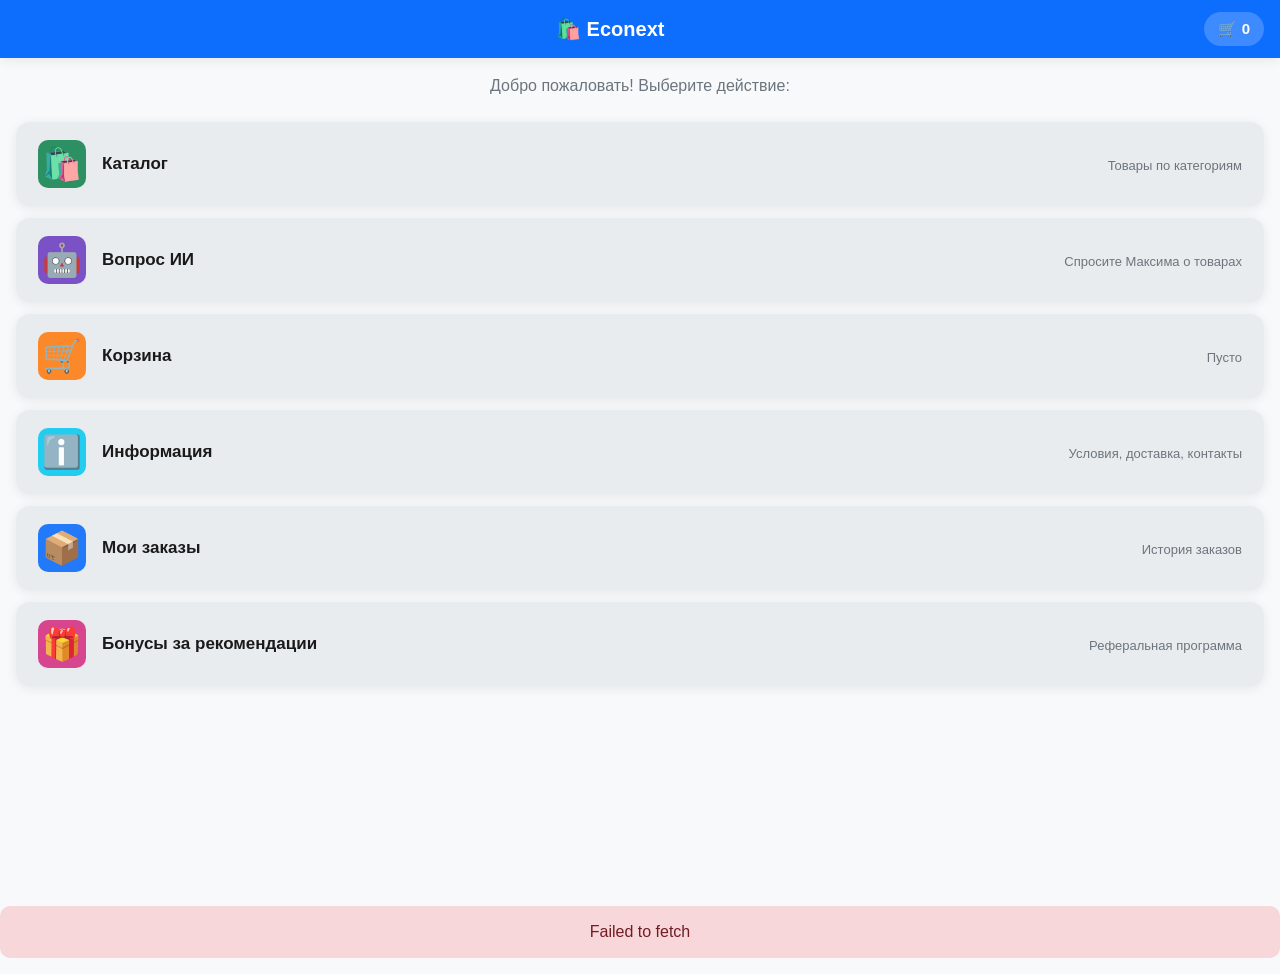
<file: index.html>
<!DOCTYPE html>
<html lang="ru">
<head>
    <meta charset="UTF-8">
    <meta name="viewport" content="width=device-width, initial-scale=1.0, maximum-scale=1.0, user-scalable=no">
    <title>Econext — Каталог и консультант</title>
    <script src="https://telegram.org/js/telegram-web-app.js"></script>
    <!-- URL API (каталог, корзина, ИИ). При деплое на Vercel укажите сюда адрес бэкенда с той же БД. -->
    <script>window.API_BASE_URL = window.API_BASE_URL || "https://econextassistent-maxcher1981.amvera.io";</script>
    <link rel="stylesheet" href="/static/css/style.css">
</head>
<body>
    <div id="app">
        <!-- Header (общий) -->
        <header class="header">
            <button type="button" id="header-back" class="header-back hidden" aria-label="Назад">←</button>
            <h1 class="header-title">🛍️ Econext</h1>
            <button type="button" id="header-cart" class="header-cart" aria-label="Корзина">
                🛒 <span id="cart-count">0</span>
            </button>
        </header>

        <!-- Главное меню (как в боте) -->
        <main id="screen-home" class="screen active">
            <div class="welcome-block">
                <p class="welcome-text">Добро пожаловать! Выберите действие:</p>
            </div>
            <nav class="main-menu">
                <button type="button" class="menu-btn menu-btn-catalog" data-screen="catalog">
                    <span class="menu-btn-icon">🛍️</span>
                    <span class="menu-btn-title">Каталог</span>
                    <span class="menu-btn-desc">Товары по категориям</span>
                </button>
                <button type="button" class="menu-btn menu-btn-ai" data-screen="ai">
                    <span class="menu-btn-icon">🤖</span>
                    <span class="menu-btn-title">Вопрос ИИ</span>
                    <span class="menu-btn-desc">Спросите Максима о товарах</span>
                </button>
                <button type="button" class="menu-btn menu-btn-cart" data-screen="cart">
                    <span class="menu-btn-icon">🛒</span>
                    <span class="menu-btn-title">Корзина</span>
                    <span class="menu-btn-desc" id="home-cart-summary">Пусто</span>
                </button>
                <button type="button" class="menu-btn menu-btn-info" data-screen="info">
                    <span class="menu-btn-icon">ℹ️</span>
                    <span class="menu-btn-title">Информация</span>
                    <span class="menu-btn-desc">Условия, доставка, контакты</span>
                </button>
                <button type="button" class="menu-btn menu-btn-orders" data-screen="orders">
                    <span class="menu-btn-icon">📦</span>
                    <span class="menu-btn-title">Мои заказы</span>
                    <span class="menu-btn-desc">История заказов</span>
                </button>
                <button type="button" class="menu-btn menu-btn-bonus" data-screen="referral">
                    <span class="menu-btn-icon">🎁</span>
                    <span class="menu-btn-title">Бонусы за рекомендации</span>
                    <span class="menu-btn-desc">Реферальная программа</span>
                </button>
            </nav>
        </main>

        <!-- Экран: Каталог -->
        <section id="screen-catalog" class="screen">
            <div class="screen-inner">
                <div class="search-section">
                    <input type="text" id="search-input" placeholder="🔍 Поиск товаров..." class="search-input">
                    <button type="button" id="search-btn" class="search-btn">Найти</button>
                </div>
                <button type="button" class="btn-secondary btn-block" id="btn-show-all-products">📦 Показать все товары</button>
                <div id="categories-section" class="section">
                    <h2 class="section-title">Категории</h2>
                    <div id="categories-list" class="categories-grid"></div>
                </div>
                <div id="all-products-section" class="section hidden">
                    <h2 class="section-title">Все товары</h2>
                    <div id="all-products-list" class="products-grid"></div>
                    <div id="all-products-pagination" class="pagination"></div>
                </div>
                <div id="products-section" class="section hidden">
                    <h2 class="section-title" id="category-title"></h2>
                    <div id="products-list" class="products-grid"></div>
                    <div id="pagination" class="pagination"></div>
                </div>
                <div id="product-details" class="product-details-view hidden">
                    <button type="button" class="back-button" id="back-from-product">← Назад к списку</button>
                    <div id="product-content"></div>
                </div>
                <div class="screen-footer">
                    <button type="button" class="btn-back-to-menu" data-screen="home">← В главное меню</button>
                </div>
            </div>
        </section>

        <!-- Экран: Вопрос ИИ -->
        <section id="screen-ai" class="screen">
            <div class="screen-inner ai-chat-wrap">
                <div id="ai-messages" class="ai-messages"></div>
                <div class="ai-input-row">
                    <input type="text" id="ai-input" placeholder="Задайте вопрос ИИ-консультанту..." class="ai-input">
                    <button type="button" id="ai-send-btn" class="ai-send-btn">Отправить</button>
                </div>
                <div class="screen-footer">
                    <button type="button" class="btn-back-to-menu" data-screen="home">← В главное меню</button>
                </div>
            </div>
        </section>

        <!-- Экран: Корзина -->
        <section id="screen-cart" class="screen">
            <div class="screen-inner">
                <div id="cart-empty" class="empty-state">
                    <p>🛒 Корзина пуста</p>
                    <button type="button" class="btn-primary" data-screen="catalog">Перейти в каталог</button>
                </div>
                <div id="cart-items" class="cart-items hidden"></div>
                <div id="cart-summary" class="cart-summary hidden">
                    <div class="summary-row"><span>Товаров:</span><span id="cart-items-count">0</span></div>
                    <div class="summary-row total"><span>Итого:</span><span id="cart-total">0 ₽</span></div>
                    <button type="button" id="checkout-btn" class="btn-primary btn-large">Оформить заказ</button>
                </div>
                <div class="screen-footer">
                    <button type="button" class="btn-back-to-menu" data-screen="home">← В главное меню</button>
                </div>
            </div>
        </section>

        <!-- Экран: Информация -->
        <section id="screen-info" class="screen">
            <div class="screen-inner">
                <div id="info-menu" class="info-menu">
                    <button type="button" class="info-menu-item" data-info="faq">❓ Частые вопросы</button>
                    <button type="button" class="info-menu-item" data-info="order-conditions">📋 Условия заказа</button>
                    <button type="button" class="info-menu-item" data-info="how-to-order">📋 Как заказать</button>
                    <button type="button" class="info-menu-item" data-info="delivery">🚚 Доставка</button>
                    <button type="button" class="info-menu-item" data-info="promotions">🎁 Акции</button>
                    <button type="button" class="info-menu-item" data-info="contacts">📞 Контакты</button>
                    <button type="button" class="info-menu-item" data-info="wholesale">📦 Оптовая заявка</button>
                    <button type="button" class="info-menu-item" data-info="subscription">🔔 Подписка</button>
                    <button type="button" class="btn-back-to-menu btn-back-inline" data-screen="home">← В главное меню</button>
                </div>
                <div id="info-content" class="info-content hidden">
                    <button type="button" class="back-button" id="back-from-info-section">← К разделу Информация</button>
                    <div id="faq-section" class="info-section hidden"><div id="faq-list"></div></div>
                    <div id="order-conditions-section" class="info-section hidden"><div id="order-conditions-content"></div></div>
                    <div id="how-to-order-section" class="info-section hidden"><div id="how-to-order-content"></div></div>
                    <div id="delivery-section" class="info-section hidden"><div id="delivery-content"></div></div>
                    <div id="promotions-section" class="info-section hidden"><div id="promotions-content"></div></div>
                    <div id="contacts-section" class="info-section hidden"><div id="contacts-content"></div></div>
                    <div id="wholesale-section" class="info-section hidden">
                        <h2 class="section-title">📦 Оптовая заявка</h2>
                        <form id="wholesale-form" class="checkout-form">
                            <div class="form-group"><label>Ваше имя *</label><input type="text" name="name" required></div>
                            <div class="form-group"><label>Контакт (телефон или Telegram) *</label><input type="text" name="contact" required></div>
                            <div class="form-group"><label>Ваш вопрос *</label><textarea name="question" required></textarea></div>
                            <button type="submit" class="btn-primary btn-large">Отправить заявку</button>
                        </form>
                    </div>
                    <div id="subscription-section" class="info-section hidden">
                        <h2 class="section-title">🔔 Подписка</h2>
                        <div id="subscription-status"></div>
                        <button type="button" id="toggle-subscription-btn" class="btn-primary btn-large">Подписаться</button>
                    </div>
                </div>
            </div>
        </section>

        <!-- Экран: Мои заказы -->
        <section id="screen-orders" class="screen">
            <div class="screen-inner">
                <h2 class="section-title">📦 Мои заказы</h2>
                <div id="orders-list" class="orders-list"></div>
                <div class="screen-footer">
                    <button type="button" class="btn-back-to-menu" data-screen="home">← В главное меню</button>
                </div>
            </div>
        </section>

        <!-- Экран: Бонусы / Реферальная программа -->
        <section id="screen-referral" class="screen">
            <div class="screen-inner">
                <div id="referral-content" class="info-text"></div>
                <div class="screen-footer">
                    <button type="button" class="btn-back-to-menu" data-screen="home">← В главное меню</button>
                </div>
            </div>
        </section>

        <!-- Loading -->
        <div id="loading" class="loading hidden">
            <div class="spinner"></div>
            <p>Загрузка...</p>
        </div>
        <div id="error" class="error hidden"><p id="error-message"></p></div>
    </div>

    <!-- Модальное окно: Оформление заказа -->
    <div id="checkout-modal" class="modal hidden">
        <div class="modal-content">
            <div class="modal-header">
                <h2>Оформление заказа</h2>
                <button type="button" class="close-btn" id="close-checkout">✕</button>
            </div>
            <form id="checkout-form" class="checkout-form">
                <div class="form-group">
                    <label>ФИО *</label>
                    <input type="text" name="name" required>
                </div>
                <div class="form-group">
                    <label>Способ доставки *</label>
                    <select name="shipping" required>
                        <option value="post">Почта России</option>
                        <option value="cdek">СДЭК</option>
                        <option value="pyaterochka">Пятёрочка</option>
                    </select>
                </div>
                <div class="form-group">
                    <label>Адрес *</label>
                    <textarea name="address" required></textarea>
                </div>
                <div class="form-group">
                    <label>Телефон *</label>
                    <input type="tel" name="phone" required>
                </div>
                <div class="form-group">
                    <label>Telegram</label>
                    <input type="text" name="telegram">
                </div>
                <div class="form-group">
                    <label>Комментарий</label>
                    <textarea name="comment"></textarea>
                </div>
                <button type="submit" class="btn-primary btn-large">Отправить заказ</button>
            </form>
        </div>
    </div>

    <script src="/static/js/app.js"></script>
</body>
</html>
</file>
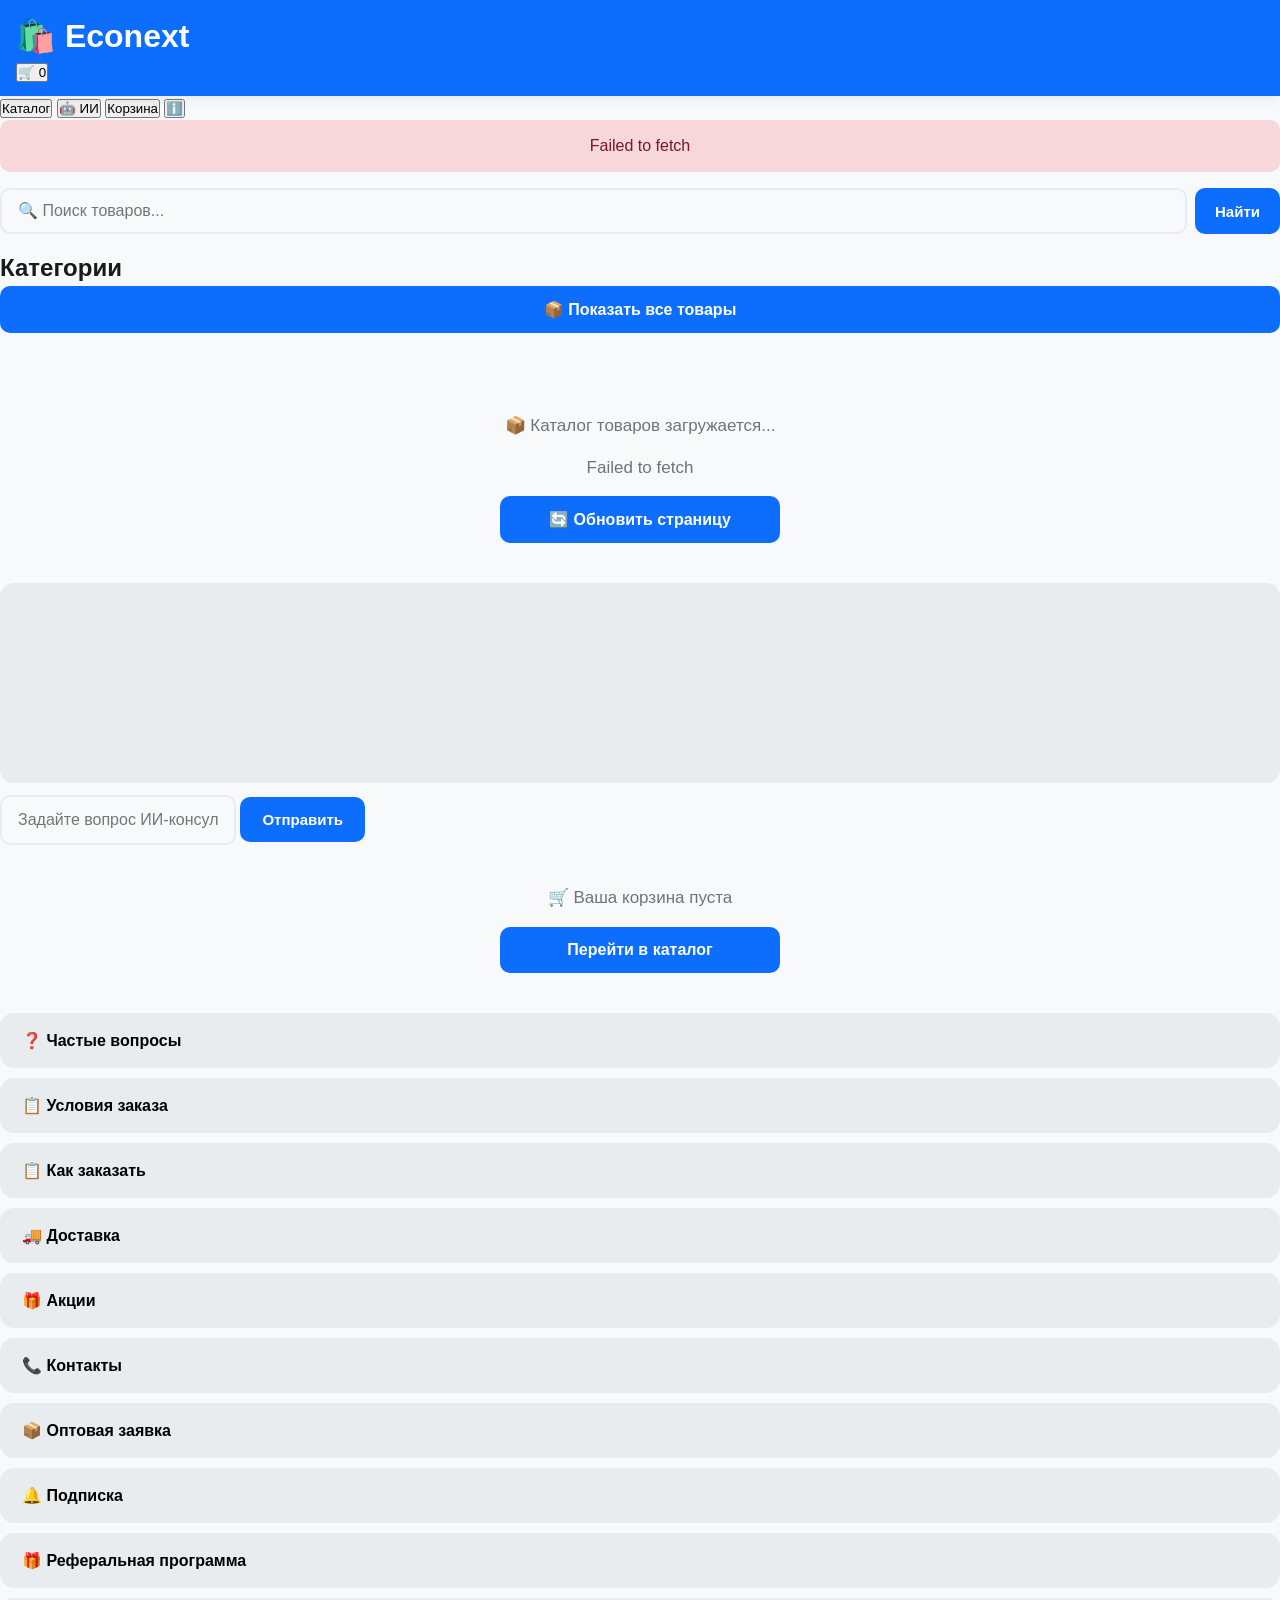
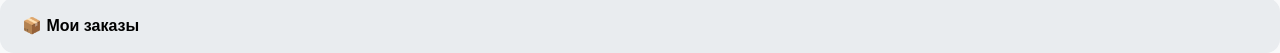
<file: index_github_pages.html>
<!DOCTYPE html>
<html lang="ru">
<head>
    <meta charset="UTF-8">
    <meta name="viewport" content="width=device-width, initial-scale=1.0, maximum-scale=1.0, user-scalable=no">
    <title>Econext - Каталог микрофибры</title>
    <script src="https://telegram.org/js/telegram-web-app.js"></script>
    <link rel="stylesheet" href="static/css/style.css">
    <!-- Для GitHub Pages: укажи URL твоего API (Vercel, туннель бота и т.д.) -->
    <script>window.API_BASE_URL = "https://econext-assistent.vercel.app";</script>
</head>
<body>
    <div id="app">
        <!-- Header -->
        <header class="header">
            <div class="header-content">
                <h1>🛍️ Econext</h1>
                <div class="header-actions">
                    <button id="cart-btn" class="cart-button">
                        🛒 <span id="cart-count">0</span>
                    </button>
                </div>
            </div>
        </header>

        <!-- Navigation Tabs -->
        <nav class="tabs">
            <button class="tab active" data-tab="catalog">Каталог</button>
            <button class="tab" data-tab="ai">🤖 ИИ</button>
            <button class="tab" data-tab="cart">Корзина</button>
            <button class="tab" data-tab="info">ℹ️</button>
        </nav>

        <!-- Loading -->
        <div id="loading" class="loading">
            <div class="spinner"></div>
            <p>Загрузка...</p>
        </div>

        <!-- Error -->
        <div id="error" class="error hidden">
            <p id="error-message"></p>
        </div>

        <!-- Catalog Tab -->
        <div id="catalog-tab" class="tab-content active">
            <div class="search-section">
                <input type="text" id="search-input" placeholder="🔍 Поиск товаров..." class="search-input">
                <button id="search-btn" class="search-btn">Найти</button>
            </div>
            <div id="categories-section" class="section">
                <h2>Категории</h2>
                <button class="btn-primary" onclick="showAllProducts()" style="margin-bottom: 16px;">📦 Показать все товары</button>
                <div id="categories-list" class="categories-grid"></div>
            </div>
            <div id="all-products-section" class="section hidden">
                <div class="section-header">
                    <button id="back-to-categories-from-all" class="back-button">⬅️ Назад</button>
                    <h2>Все товары</h2>
                </div>
                <div id="all-products-list" class="products-grid"></div>
                <div id="all-products-pagination" class="pagination"></div>
            </div>
            <div id="products-section" class="section hidden">
                <div class="section-header">
                    <button id="back-to-categories" class="back-button">⬅️ Назад</button>
                    <h2 id="category-title"></h2>
                </div>
                <div id="products-list" class="products-grid"></div>
                <div id="pagination" class="pagination"></div>
            </div>
            <div id="product-details" class="product-details hidden">
                <button id="back-to-products" class="back-button">⬅️ Назад</button>
                <div id="product-content"></div>
            </div>
        </div>

        <!-- AI Chat Tab -->
        <div id="ai-tab" class="tab-content">
            <div class="ai-chat-container">
                <div id="ai-messages" class="ai-messages"></div>
                <div class="ai-input-container">
                    <input type="text" id="ai-input" placeholder="Задайте вопрос ИИ-консультанту Максиму..." class="ai-input">
                    <button id="ai-send-btn" class="ai-send-btn">Отправить</button>
                </div>
            </div>
        </div>

        <!-- Cart Tab -->
        <div id="cart-tab" class="tab-content">
            <div id="cart-content">
                <div id="cart-empty" class="empty-state">
                    <p>🛒 Ваша корзина пуста</p>
                    <button class="btn-primary" onclick="showTab('catalog')">Перейти в каталог</button>
                </div>
                <div id="cart-items" class="cart-items hidden"></div>
                <div id="cart-summary" class="cart-summary hidden">
                    <div class="summary-row">
                        <span>Товаров:</span>
                        <span id="cart-items-count">0</span>
                    </div>
                    <div class="summary-row">
                        <span>Итого:</span>
                        <span id="cart-total">0 ₽</span>
                    </div>
                    <button id="checkout-btn" class="btn-primary btn-large">Оформить заказ</button>
                </div>
            </div>
        </div>

        <!-- Info Tab -->
        <div id="info-tab" class="tab-content">
            <div class="info-menu">
                <button class="info-menu-item" onclick="showInfoSection('faq')">❓ Частые вопросы</button>
                <button class="info-menu-item" onclick="showInfoSection('order-conditions')">📋 Условия заказа</button>
                <button class="info-menu-item" onclick="showInfoSection('how-to-order')">📋 Как заказать</button>
                <button class="info-menu-item" onclick="showInfoSection('delivery')">🚚 Доставка</button>
                <button class="info-menu-item" onclick="showInfoSection('promotions')">🎁 Акции</button>
                <button class="info-menu-item" onclick="showInfoSection('contacts')">📞 Контакты</button>
                <button class="info-menu-item" onclick="showInfoSection('wholesale')">📦 Оптовая заявка</button>
                <button class="info-menu-item" onclick="showInfoSection('subscription')">🔔 Подписка</button>
                <button class="info-menu-item" onclick="showInfoSection('referral')">🎁 Реферальная программа</button>
                <button class="info-menu-item" onclick="showInfoSection('orders')">📦 Мои заказы</button>
            </div>
            <div id="faq-section" class="info-section hidden">
                <button class="back-button" onclick="hideInfoSection()">⬅️ Назад</button>
                <h2>❓ Частые вопросы</h2>
                <div id="faq-list"></div>
            </div>
            <div id="order-conditions-section" class="info-section hidden">
                <button class="back-button" onclick="hideInfoSection()">⬅️ Назад</button>
                <div id="order-conditions-content"></div>
            </div>
            <div id="how-to-order-section" class="info-section hidden">
                <button class="back-button" onclick="hideInfoSection()">⬅️ Назад</button>
                <div id="how-to-order-content"></div>
            </div>
            <div id="promotions-section" class="info-section hidden">
                <button class="back-button" onclick="hideInfoSection()">⬅️ Назад</button>
                <div id="promotions-content"></div>
            </div>
            <div id="delivery-section" class="info-section hidden">
                <button class="back-button" onclick="hideInfoSection()">⬅️ Назад</button>
                <div id="delivery-content"></div>
            </div>
            <div id="contacts-section" class="info-section hidden">
                <button class="back-button" onclick="hideInfoSection()">⬅️ Назад</button>
                <div id="contacts-content"></div>
            </div>
            <div id="wholesale-section" class="info-section hidden">
                <button class="back-button" onclick="hideInfoSection()">⬅️ Назад</button>
                <h2>📦 Оптовая заявка</h2>
                <form id="wholesale-form" class="checkout-form">
                    <div class="form-group">
                        <label>Ваше имя *</label>
                        <input type="text" name="name" required>
                    </div>
                    <div class="form-group">
                        <label>Контакт (телефон или Telegram) *</label>
                        <input type="text" name="contact" required>
                    </div>
                    <div class="form-group">
                        <label>Ваш вопрос *</label>
                        <textarea name="question" required></textarea>
                    </div>
                    <button type="submit" class="btn-primary btn-large">Отправить заявку</button>
                </form>
            </div>
            <div id="subscription-section" class="info-section hidden">
                <button class="back-button" onclick="hideInfoSection()">⬅️ Назад</button>
                <h2>🔔 Подписка</h2>
                <div id="subscription-status"></div>
                <button id="toggle-subscription-btn" class="btn-primary btn-large">Подписаться</button>
            </div>
            <div id="referral-section" class="info-section hidden">
                <button class="back-button" onclick="hideInfoSection()">⬅️ Назад</button>
                <div id="referral-content"></div>
            </div>
            <div id="orders-section" class="info-section hidden">
                <button class="back-button" onclick="hideInfoSection()">⬅️ Назад</button>
                <h2>📦 Мои заказы</h2>
                <div id="orders-list"></div>
            </div>
        </div>
    </div>

    <div id="checkout-modal" class="modal hidden">
        <div class="modal-content">
            <div class="modal-header">
                <h2>Оформление заказа</h2>
                <button class="close-btn" onclick="closeCheckoutModal()">✕</button>
            </div>
            <form id="checkout-form" class="checkout-form">
                <div class="form-group">
                    <label>ФИО *</label>
                    <input type="text" name="name" required>
                </div>
                <div class="form-group">
                    <label>Способ доставки *</label>
                    <select name="shipping" required>
                        <option value="post">Почта России</option>
                        <option value="cdek">СДЭК</option>
                        <option value="pyaterochka">Пятёрочка</option>
                    </select>
                </div>
                <div class="form-group">
                    <label>Адрес *</label>
                    <textarea name="address" required></textarea>
                </div>
                <div class="form-group">
                    <label>Телефон *</label>
                    <input type="tel" name="phone" required>
                </div>
                <div class="form-group">
                    <label>Telegram</label>
                    <input type="text" name="telegram">
                </div>
                <div class="form-group">
                    <label>Комментарий</label>
                    <textarea name="comment"></textarea>
                </div>
                <button type="submit" class="btn-primary btn-large">Отправить заказ</button>
            </form>
        </div>
    </div>

    <script src="static/js/app.js"></script>
</body>
</html>
</file>
<file: static/css/style.css>
/* Econext Mini App — единый стиль с ботом, удобные кнопки */
:root {
    --bg: var(--tg-theme-bg-color, #f8f9fa);
    --text: var(--tg-theme-text-color, #1a1a1a);
    --hint: var(--tg-theme-hint-color, #6c757d);
    --button: var(--tg-theme-button-color, #0d6efd);
    --button-text: var(--tg-theme-button-text-color, #fff);
    --secondary-bg: var(--tg-theme-secondary-bg-color, #e9ecef);
    --header-bg: var(--tg-theme-header-bg-color, #0d6efd);
    --header-text: var(--tg-theme-header-text-color, #fff);
    --radius: 14px;
    --radius-sm: 10px;
    --shadow: 0 2px 12px rgba(0,0,0,0.08);
    --shadow-hover: 0 4px 16px rgba(0,0,0,0.12);
}

* { margin: 0; padding: 0; box-sizing: border-box; }

body {
    font-family: -apple-system, BlinkMacSystemFont, 'Segoe UI', Roboto, 'Helvetica Neue', Arial, sans-serif;
    background: var(--bg);
    color: var(--text);
    line-height: 1.5;
    padding-bottom: env(safe-area-inset-bottom, 20px);
}

/* Header */
.header {
    display: flex;
    align-items: center;
    justify-content: space-between;
    padding: 12px 16px;
    background: var(--header-bg);
    color: var(--header-text);
    position: sticky;
    top: 0;
    z-index: 100;
    box-shadow: var(--shadow);
    min-height: 52px;
}

.header-back {
    background: rgba(255,255,255,0.2);
    border: none;
    color: inherit;
    width: 40px;
    height: 40px;
    border-radius: var(--radius-sm);
    font-size: 20px;
    cursor: pointer;
    display: flex;
    align-items: center;
    justify-content: center;
}
.header-back:not(.hidden):active { background: rgba(255,255,255,0.35); }
.header-back.hidden { display: none !important; }

.header-title {
    font-size: 20px;
    font-weight: 700;
    flex: 1;
    text-align: center;
}

.header-cart {
    background: rgba(255,255,255,0.2);
    border: none;
    color: inherit;
    padding: 8px 14px;
    border-radius: 20px;
    font-size: 15px;
    font-weight: 600;
    cursor: pointer;
}
.header-cart:active { background: rgba(255,255,255,0.35); }

/* Screens */
.screen {
    display: none;
    min-height: calc(100vh - 52px);
    padding: 16px;
}
.screen.active { display: block; }

.screen-inner {
    max-width: 480px;
    margin: 0 auto;
}

/* Home: welcome + menu buttons */
.welcome-block {
    text-align: center;
    margin-bottom: 24px;
}
.welcome-text {
    font-size: 16px;
    color: var(--hint);
}

.main-menu {
    display: flex;
    flex-direction: column;
    gap: 12px;
}

.menu-btn {
    display: flex;
    align-items: center;
    gap: 16px;
    width: 100%;
    padding: 16px 20px;
    background: var(--secondary-bg);
    border: 2px solid transparent;
    border-radius: var(--radius);
    cursor: pointer;
    text-align: left;
    font-family: inherit;
    color: var(--text);
    box-shadow: var(--shadow);
    transition: transform 0.15s, box-shadow 0.15s, border-color 0.15s;
}
.menu-btn:active {
    transform: scale(0.98);
    box-shadow: 0 1px 6px rgba(0,0,0,0.1);
}
.menu-btn:hover { border-color: var(--button); }

.menu-btn-icon {
    font-size: 32px;
    width: 48px;
    height: 48px;
    display: flex;
    align-items: center;
    justify-content: center;
    background: var(--bg);
    border-radius: var(--radius-sm);
}
.menu-btn-title {
    font-size: 17px;
    font-weight: 700;
    flex: 1;
}
.menu-btn-desc {
    font-size: 13px;
    color: var(--hint);
    display: block;
    margin-top: 2px;
}

.menu-btn-catalog { --accent: #198754; }
.menu-btn-ai { --accent: #6f42c1; }
.menu-btn-cart { --accent: #fd7e14; }
.menu-btn-info { --accent: #0dcaf0; }
.menu-btn-orders { --accent: #0d6efd; }
.menu-btn-bonus { --accent: #d63384; }
.menu-btn .menu-btn-icon { background: var(--accent, var(--button)); opacity: 0.9; }

/* Buttons */
.btn-primary {
    background: var(--button);
    color: var(--button-text);
    border: none;
    padding: 14px 24px;
    border-radius: var(--radius-sm);
    font-size: 16px;
    font-weight: 600;
    cursor: pointer;
    width: 100%;
    transition: opacity 0.2s;
}
.btn-primary:active { opacity: 0.85; }
.btn-primary:disabled { opacity: 0.5; cursor: not-allowed; }
.btn-large { padding: 16px; font-size: 17px; }

.btn-secondary {
    background: var(--secondary-bg);
    color: var(--text);
    border: 2px solid var(--hint);
    padding: 12px 20px;
    border-radius: var(--radius-sm);
    font-size: 15px;
    font-weight: 500;
    cursor: pointer;
    transition: border-color 0.2s, background 0.2s;
}
.btn-secondary:active { background: var(--hint); color: var(--button-text); }
.btn-block { width: 100%; margin-bottom: 16px; }

.back-button {
    background: transparent;
    border: none;
    color: var(--button);
    font-size: 16px;
    padding: 8px 0;
    margin-bottom: 12px;
    cursor: pointer;
}

/* Section */
.section { margin-bottom: 24px; }
.section.hidden { display: none !important; }
.section-title { font-size: 18px; font-weight: 700; margin-bottom: 12px; }

/* Search */
.search-section { display: flex; gap: 8px; margin-bottom: 16px; }
.search-input {
    flex: 1;
    padding: 12px 16px;
    border: 2px solid var(--secondary-bg);
    border-radius: var(--radius-sm);
    font-size: 16px;
    background: var(--bg);
    color: var(--text);
}
.search-input:focus { outline: none; border-color: var(--button); }
.search-btn {
    padding: 12px 20px;
    background: var(--button);
    color: var(--button-text);
    border: none;
    border-radius: var(--radius-sm);
    font-size: 15px;
    font-weight: 600;
    cursor: pointer;
}
.search-btn:active { opacity: 0.9; }

/* Categories grid */
.categories-grid {
    display: grid;
    grid-template-columns: repeat(2, 1fr);
    gap: 12px;
}
.category-card {
    background: var(--secondary-bg);
    border-radius: var(--radius);
    padding: 20px;
    text-align: center;
    cursor: pointer;
    border: 2px solid transparent;
    transition: transform 0.15s, border-color 0.15s;
}
.category-card:active { transform: scale(0.98); }
.category-card:hover { border-color: var(--button); }
.category-card .emoji { font-size: 36px; margin-bottom: 8px; }
.category-card .name { font-size: 14px; font-weight: 600; }

/* Products grid */
.products-grid {
    display: grid;
    grid-template-columns: repeat(2, 1fr);
    gap: 12px;
}
.product-card {
    background: var(--bg);
    border-radius: var(--radius);
    overflow: hidden;
    cursor: pointer;
    border: 2px solid var(--secondary-bg);
    transition: transform 0.15s, border-color 0.15s;
}
.product-card:active { transform: scale(0.98); }
.product-card:hover { border-color: var(--button); }
.product-image {
    width: 100%;
    height: 140px;
    object-fit: cover;
    background: var(--secondary-bg);
}
.product-info { padding: 12px; }
.product-name {
    font-size: 14px;
    font-weight: 600;
    margin-bottom: 6px;
    display: -webkit-box;
    -webkit-line-clamp: 2;
    -webkit-box-orient: vertical;
    overflow: hidden;
}
.product-price { font-size: 17px; font-weight: 700; color: var(--button); }
.product-old-price { font-size: 12px; color: var(--hint); text-decoration: line-through; margin-left: 6px; }

/* Product details */
.product-details-view { padding: 0; }
.product-details-view.hidden { display: none !important; }
.product-details-image {
    width: 100%;
    max-height: 280px;
    object-fit: contain;
    border-radius: var(--radius);
    margin-bottom: 16px;
    background: var(--secondary-bg);
}
.product-details-name { font-size: 20px; font-weight: 700; margin-bottom: 12px; }
.product-details-price { font-size: 22px; font-weight: 700; color: var(--button); margin-bottom: 12px; }
.product-details-description { font-size: 14px; line-height: 1.6; color: var(--hint); margin-bottom: 20px; }

/* Pagination */
.pagination {
    display: flex;
    justify-content: center;
    align-items: center;
    gap: 12px;
    margin-top: 20px;
}
.pagination button {
    background: var(--secondary-bg);
    border: none;
    padding: 10px 18px;
    border-radius: var(--radius-sm);
    font-size: 14px;
    cursor: pointer;
}
.pagination button:disabled { opacity: 0.5; cursor: not-allowed; }
.pagination button:not(:disabled):active { background: var(--button); color: var(--button-text); }

/* Cart */
.cart-items { margin-bottom: 20px; }
.cart-item {
    background: var(--secondary-bg);
    border-radius: var(--radius);
    padding: 16px;
    margin-bottom: 12px;
    display: flex;
    gap: 12px;
    align-items: center;
    border: 2px solid transparent;
}
.cart-item-image {
    width: 64px;
    height: 64px;
    object-fit: cover;
    border-radius: var(--radius-sm);
    background: var(--bg);
}
.cart-item-info { flex: 1; }
.cart-item-name { font-size: 14px; font-weight: 600; margin-bottom: 4px; }
.cart-item-price { font-size: 12px; color: var(--hint); }
.cart-item-controls { display: flex; align-items: center; gap: 12px; flex-wrap: wrap; }
.quantity-control {
    display: flex;
    align-items: center;
    gap: 8px;
    background: var(--bg);
    border-radius: 20px;
    padding: 4px 8px;
}
.quantity-btn {
    background: var(--button);
    color: var(--button-text);
    border: none;
    width: 28px;
    height: 28px;
    border-radius: 50%;
    font-size: 16px;
    cursor: pointer;
    display: flex;
    align-items: center;
    justify-content: center;
}
.quantity-btn:active { opacity: 0.85; }
.quantity-value { min-width: 28px; text-align: center; font-weight: 600; }
.cart-item-total { font-size: 16px; font-weight: 700; color: var(--button); }
.remove-btn {
    background: #dc3545;
    color: #fff;
    border: none;
    padding: 8px 14px;
    border-radius: var(--radius-sm);
    font-size: 13px;
    cursor: pointer;
}
.remove-btn:active { opacity: 0.9; }

.cart-summary {
    background: var(--secondary-bg);
    border-radius: var(--radius);
    padding: 20px;
    margin-top: 20px;
}
.summary-row { display: flex; justify-content: space-between; margin-bottom: 10px; font-size: 16px; }
.summary-row.total { font-size: 20px; font-weight: 700; padding-top: 12px; border-top: 2px solid var(--hint); margin-top: 8px; }

/* Empty state */
.empty-state { text-align: center; padding: 40px 20px; color: var(--hint); }
.empty-state p { font-size: 17px; margin-bottom: 16px; }
.empty-state .btn-primary { max-width: 280px; margin: 0 auto; }

/* AI Chat */
.ai-chat-wrap {
    display: flex;
    flex-direction: column;
    height: calc(100vh - 68px);
    padding: 0;
}
.ai-messages {
    flex: 1;
    overflow-y: auto;
    margin-bottom: 12px;
    padding: 16px;
    background: var(--secondary-bg);
    border-radius: var(--radius);
    min-height: 200px;
}
.ai-message {
    margin-bottom: 14px;
    padding: 12px 16px;
    border-radius: var(--radius-sm);
    max-width: 90%;
    word-wrap: break-word;
}
.ai-message-user {
    background: var(--button);
    color: var(--button-text);
    margin-left: auto;
    text-align: right;
}
.ai-message-assistant {
    background: var(--bg);
    border: 2px solid var(--secondary-bg);
}
.ai-input-row { display: flex; gap: 8px; }
.ai-input {
    flex: 1;
    padding: 14px 16px;
    border: 2px solid var(--secondary-bg);
    border-radius: var(--radius-sm);
    font-size: 16px;
    background: var(--bg);
    color: var(--text);
}
.ai-input:focus { outline: none; border-color: var(--button); }
.ai-send-btn {
    padding: 14px 22px;
    background: var(--button);
    color: var(--button-text);
    border: none;
    border-radius: var(--radius-sm);
    font-size: 15px;
    font-weight: 600;
    cursor: pointer;
}
.ai-send-btn:active { opacity: 0.9; }

/* Рекомендованные товары в ответе ИИ */
.ai-product-suggestion {
    padding: 12px 16px;
    margin: 8px 0;
    background: var(--secondary-bg);
    border-radius: var(--radius-sm);
    cursor: pointer;
    border: 2px solid transparent;
    transition: border-color 0.15s;
}
.ai-product-suggestion:hover, .ai-product-suggestion:active { border-color: var(--button); }
.ai-products { margin-top: 12px; }
.ai-products b { display: block; margin-bottom: 8px; }

/* Info menu */
.info-menu { display: flex; flex-direction: column; gap: 10px; }
.info-menu-item {
    width: 100%;
    padding: 16px 20px;
    background: var(--secondary-bg);
    border: 2px solid transparent;
    border-radius: var(--radius);
    font-size: 16px;
    font-weight: 600;
    text-align: left;
    cursor: pointer;
    transition: transform 0.15s, border-color 0.15s;
}
.info-menu-item:active { transform: scale(0.98); }
.info-menu-item:hover { border-color: var(--button); }

.info-content.hidden { display: none !important; }
.info-section { padding: 0; }
.info-section.hidden { display: none !important; }
.info-text { line-height: 1.7; }
.info-text p { margin-bottom: 10px; }
.info-text a { color: var(--button); text-decoration: none; }

.faq-item {
    margin-bottom: 16px;
    padding: 16px;
    background: var(--secondary-bg);
    border-radius: var(--radius-sm);
}
.faq-question { font-weight: 600; font-size: 15px; margin-bottom: 8px; }
.faq-answer { font-size: 14px; line-height: 1.5; color: var(--hint); }

/* Orders */
.orders-list { margin-top: 12px; }
.order-item {
    margin-bottom: 16px;
    padding: 16px;
    background: var(--secondary-bg);
    border-radius: var(--radius);
}
.order-header { display: flex; justify-content: space-between; align-items: center; margin-bottom: 12px; padding-bottom: 10px; border-bottom: 1px solid var(--hint); }
.order-status {
    padding: 6px 12px;
    border-radius: 20px;
    font-size: 12px;
    font-weight: 600;
    background: var(--button);
    color: var(--button-text);
}
.order-info { font-size: 14px; line-height: 1.5; }
.order-info p { margin: 4px 0; }

/* Modal */
.modal {
    position: fixed;
    inset: 0;
    background: rgba(0,0,0,0.5);
    display: flex;
    align-items: center;
    justify-content: center;
    z-index: 1000;
    padding: 20px;
}
.modal.hidden { display: none !important; }
.modal-content {
    background: var(--bg);
    color: var(--text);
    border-radius: 16px;
    width: 100%;
    max-width: 480px;
    max-height: 90vh;
    overflow-y: auto;
}
.modal-header {
    display: flex;
    justify-content: space-between;
    align-items: center;
    padding: 20px;
    border-bottom: 2px solid var(--secondary-bg);
}
.modal-header h2 { font-size: 20px; font-weight: 700; }
.close-btn {
    background: transparent;
    border: none;
    font-size: 24px;
    cursor: pointer;
    color: var(--hint);
}
.close-btn:active { opacity: 0.7; }

.checkout-form { padding: 20px; }
.form-group { margin-bottom: 18px; }
.form-group label { display: block; margin-bottom: 6px; font-size: 14px; font-weight: 600; }
.form-group input,
.form-group select,
.form-group textarea {
    width: 100%;
    padding: 12px 14px;
    border: 2px solid var(--secondary-bg);
    border-radius: var(--radius-sm);
    font-size: 16px;
    background: var(--bg);
    color: var(--text);
    font-family: inherit;
}
.form-group textarea { resize: vertical; min-height: 80px; }
.form-group input:focus,
.form-group select:focus,
.form-group textarea:focus {
    outline: none;
    border-color: var(--button);
}

/* Loading & Error */
.loading { text-align: center; padding: 40px 20px; }
.loading.hidden { display: none !important; }
.spinner {
    border: 3px solid var(--secondary-bg);
    border-top-color: var(--button);
    border-radius: 50%;
    width: 44px;
    height: 44px;
    animation: spin 0.8s linear infinite;
    margin: 0 auto 16px;
}
@keyframes spin { to { transform: rotate(360deg); } }
.error {
    background: #f8d7da;
    color: #721c24;
    padding: 14px;
    margin-bottom: 16px;
    border-radius: var(--radius-sm);
    text-align: center;
}
.error.hidden { display: none !important; }

/* Кнопка «В главное меню» на каждом экране */
.screen-footer {
    margin-top: 24px;
    padding-top: 16px;
    border-top: 2px solid var(--secondary-bg);
}
.btn-back-to-menu {
    display: block;
    width: 100%;
    padding: 14px 20px;
    background: var(--secondary-bg);
    border: 2px solid var(--hint);
    border-radius: var(--radius-sm);
    font-size: 16px;
    font-weight: 600;
    color: var(--text);
    cursor: pointer;
    text-align: center;
}
.btn-back-to-menu:active {
    background: var(--hint);
    color: var(--button-text);
}
.btn-back-inline {
    margin-top: 12px;
}

.hidden { display: none !important; }
</file>
